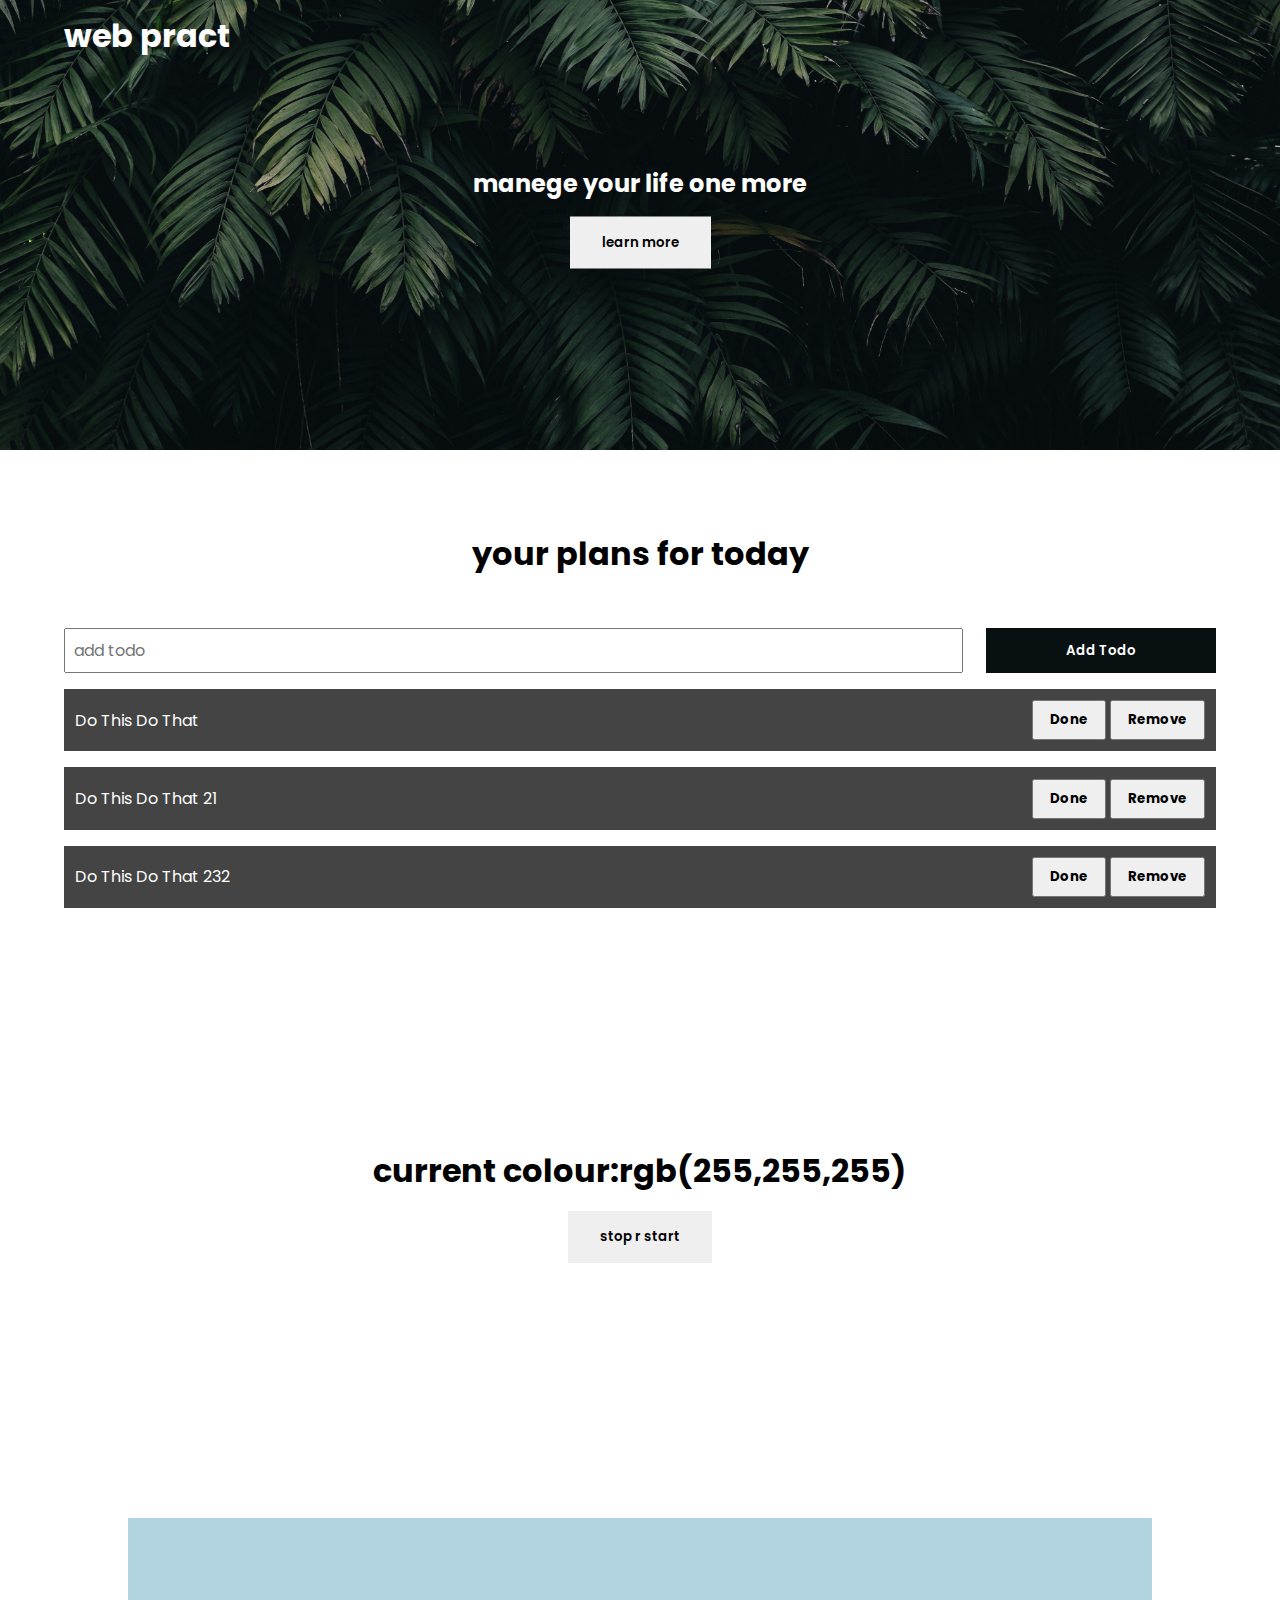
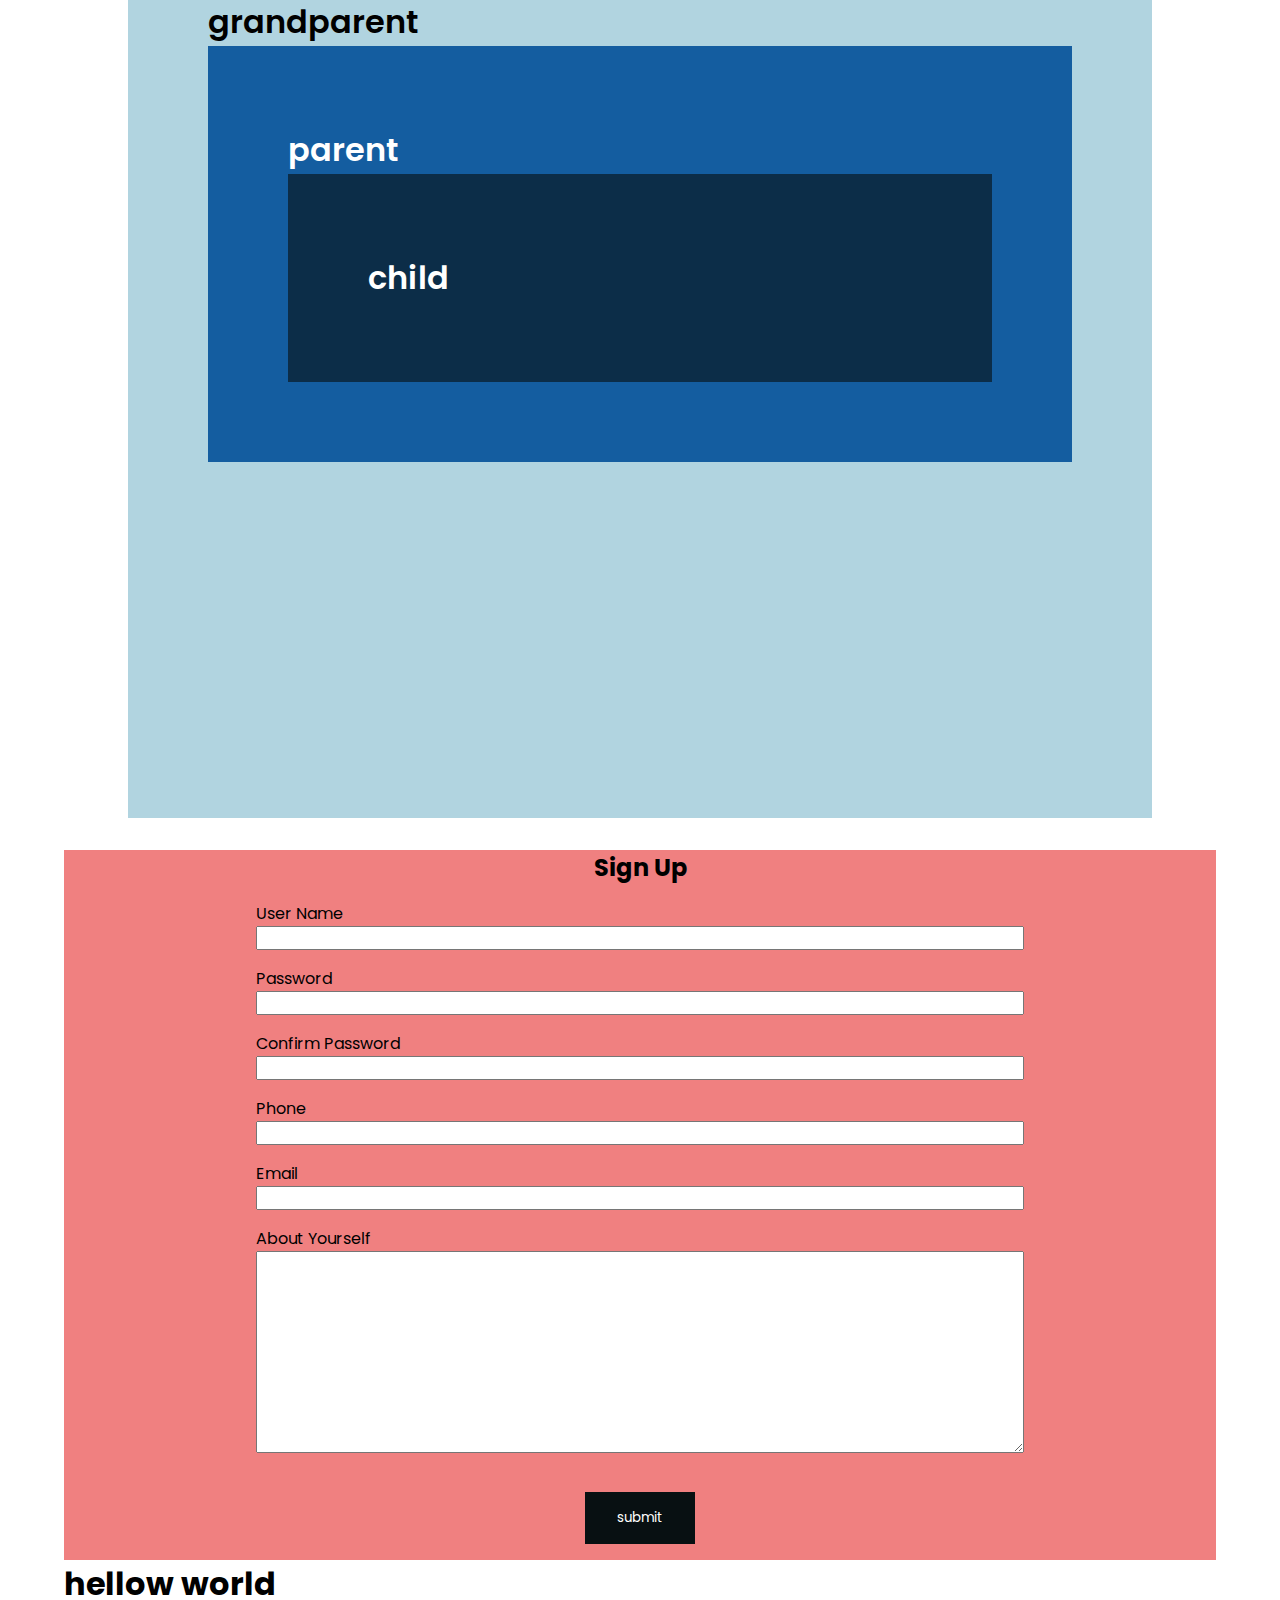
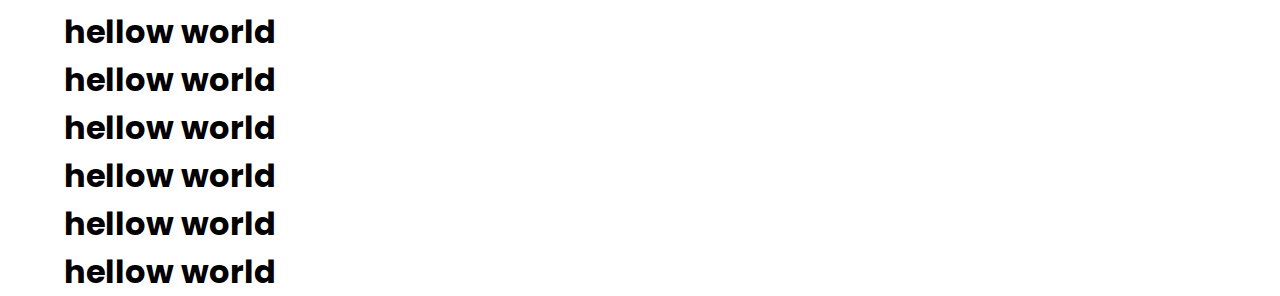
<file: index.html>
<!DOCTYPE html>
<html lang="en">
<head>
    <meta charset="UTF-8">
    <meta http-equiv="X-UA-Compatible" content="IE=edge">
    <meta name="viewport" content="width=device-width, initial-scale=1.0">
    <title>Document</title>
    <!-- <link rel="stylesheet" href="/index.css"> -->
    <link rel="stylesheet" href="index.css">


    <!-- <script src="index.js" defer></script> -->
    <!-- <script src="./to_do.js" defer></script> -->
    <script src="./random colour.js" defer></script>

  
</head>
<body>
    <header class="header">
        <nav class= "nav container">
            <h1>web pract</h1>
            <!-- <ul class="nav-items">
                <li class="nav-itm"><a href="./contact.html">Home</a></li>
                <li class="nav-itm"><a href="">Todo</a></li>
                <li class="nav-itm"><a href="">Sign Up</a></li>
            </ul> -->
        </nav>
        <div class="headline">
            <h2 id="main-heading">manege your life <span>one more</span></h2>
            <button class="btn btn-headline"  >learn more</button>
        </div>
    </header>

    <section class="todo-section container">
        <h1>your plans for today</h1>
        <form class="form-todo">
            <input type="text" placeholder="add todo" required>
            <input type="submit" value="Add Todo" class="btn">
        </form>
        <ul class="todo-list">
            <li>
                <span class="text">Do This Do That</span>
                <div>
                    <button class="todo-btn done">Done</button>
                    <button class="todo-btn remove">Remove</button>
                </div>
            </li>
        </ul>
        <ul class="todo-list">
            <li>
                <span class="text">Do This Do That 21</span>
                <div>
                    <button class="todo-btn done">Done</button>
                    <button class="todo-btn remove">Remove</button>
                </div>
            </li>
        </ul><ul class="todo-list">
            <li>
                <span class="text">Do This Do That  232</span>
                <div>
                    <button class="todo-btn done">Done</button>
                    <button class="todo-btn remove">Remove</button>
                </div>
            </li>
        </ul>
    

    </section>
    <section class="random container">
        <div class="boxing">
            <h1> current colour:<span class="box">rgb(255,255,255)</span> </h1>
            <button class="btn btn-headline " id="change">stop r start</button>
        </div>

    </section>
    <!-- event bubling   -->
    <section class="events ">
        <div class="grandparent boxes">
            grandparent
            <div class="parent boxes">
                parent
                <div class="child boxes">child</div>
            </div> 
        </div>
    </section>
    <section class="sec-signup container">
        <h2>Sign Up</h2>
        <form class="signup-form">
            <div class="form-group">
                <label for="username">User Name</label>
                <input type="text" name="username" id="username">
            </div>
            <div class="form-group">
                <label for="password">Password</label>
                <input type="password" name="password" id="password">
            </div>
            <div class="form-group">
                <label for="confirmpassword">Confirm Password</label>
                <input type="text" name="confirmpassword" id="confirmpassword">
            </div>
            <div class="form-group">
                <label for="Phone">Phone</label>
                <input type="text" name="Phone" id="Phone">
            </div>
            <div class="form-group">
                <label for="Email">Email</label>
                <input type="text" name="Email" id="Email">
            </div>
            <div class="form-group">
                <label for="About">About Yourself</label>
                <textarea name="About" id="About" cols="30" rows="10"></textarea>
            </div>    
        </form>
        <button type="submit" class="btn btn-signup form-group">submit</button>
    </section>
    <!-- <script src="/22_closures.js"></script>// -->

    <section id="callbacks" class="container">
        <h1 class="heading1">hellow world</h1>
        <h1 class="heading2">hellow world</h1>
        <h1 class="heading3">hellow world</h1>
        <h1 class="heading4">hellow world</h1>
        <h1 class="heading5">hellow world</h1>
        <h1 class="heading6">hellow world</h1>
        <h1 class="heading7">hellow world</h1>
    </section>
</body>
</html>
</file>
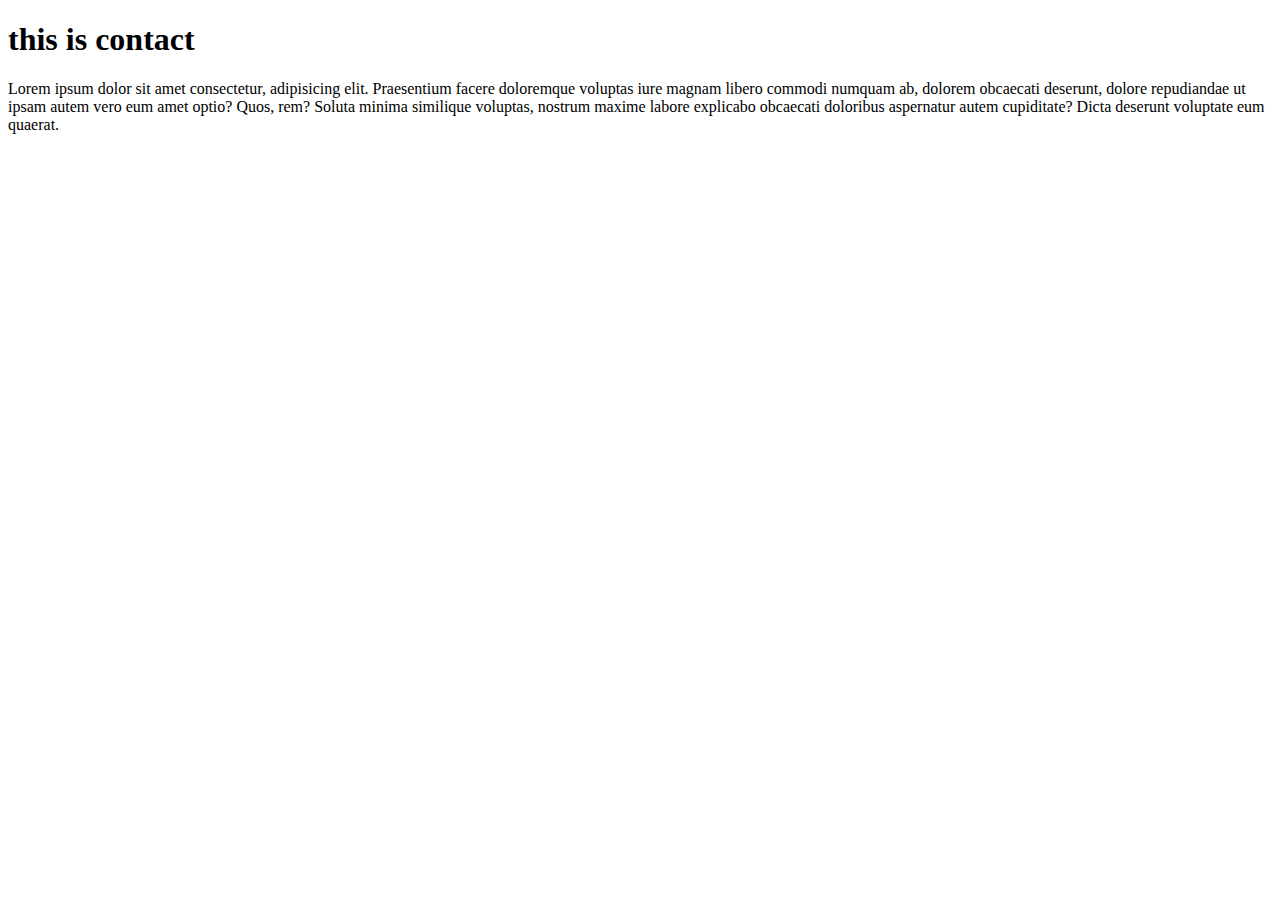
<file: contact.html>
<!DOCTYPE html>
<html lang="en">
<head>
    <meta charset="UTF-8">
    <meta name="viewport" content="width=device-width, initial-scale=1.0">
    <title>Document</title>
</head>
<body>
    <h1>this is contact</h1>
    <p class="para">Lorem ipsum dolor sit amet consectetur, adipisicing elit. Praesentium facere doloremque voluptas iure magnam libero commodi numquam ab, dolorem obcaecati deserunt, dolore repudiandae ut ipsam autem vero eum amet optio? Quos, rem? Soluta minima similique voluptas, nostrum maxime labore explicabo obcaecati doloribus aspernatur autem cupiditate? Dicta deserunt voluptate eum quaerat.</p>
</body>
</html>
</file>
<file: index.css>
@import url('https://fonts.googleapis.com/css2?family=Poppins:wght@200;300;400;600&display=swap');


*{
    margin: 0;
    padding: 0;
    font-family: 'Poppins', sans-serif;
    box-sizing: border-box;
}
a{
    color:white;
    text-decoration: none;
}
.header{
    height: 50vh;
    /* background-color: #444; */
    background-image: url(bgimage.jpg);
    background-position: center;
    background-repeat: no-repeat;
    background-size: cover;
    color: white;
    position: relative;
}

.container{
    max-width: 1200px;
    width: 90%;
    margin: auto;

}

.nav{
    display: flex;
    min-height: 8vh;
    justify-content: space-between;
    align-items: center;
}

.nav-items{
    width: 40%;
    display: flex;
    list-style-type: none;
    justify-content: space-between;
}

.headline{
    position: absolute;
    top:50%;
    left:50%;
    transform: translate(-50%,-50%);
    text-align: center;
}

.btn{
    outline: none;
    border: none;
    cursor: pointer;
    display: inline-block;
}

.btn-headline{
    padding: 1rem 2rem;
    margin: 1rem;
    font-weight: 600;
}

.todo-section{
    margin-top: 5rem;
    text-align: center;
}

.bg-dark{
    background: lightgoldenrodyellow;
}

.form-todo{
    min-height: 5vh;
    display: flex;
    justify-content: space-between;
    margin-top: 50px;
}

.form-todo input{
    min-height:100% ;

}

.form-todo input[type="text"]{
    width: 78%;
    padding: .5rem;
    font-size: 1rem;
    font-weight: 400;
}

.form-todo input[type="submit"]{
    width: 20%;
    color: white;
    font-weight: 600;
    background: #081012;
}

.todo-list{
    text-align: left;
    font-size: 1rem;
    list-style-type: none;
    color: white;
}

.todo-list li{
    padding: 0.7rem;
    background: #444;
    margin-top: 1rem;
    text-transform: capitalize;
    display: flex;
    justify-content: space-between;
    align-items: center;
}
.sec-signup{
    margin-top: 5rem;
    text-align: center;
    margin-top: 2rem;
    background: lightcoral;

}
.todo-btn{
    padding: .5rem 1rem;
    font-weight: bold;
    cursor: pointer;
}

.form-group{
    margin: 1rem;
}

.signup-form{
    max-width: 800px;
    width: 95%;
    margin: auto;
    text-align: left;
}

.signup-form label{
    display: block;
}
.signup-form input{
    display: block;
    width: 100%;
}
.signup-form textarea{
    width: 100%;
}
.btn-signup {
    background: #081012;
    color: #fff;
    padding: 1rem 2rem;
}


/* project 1random */
.random{
    margin: 5rem auto;
    display: flex;
    justify-content: center;
    align-items: center;
    text-align: center;
    height: 50vh;
}

/* event bubling/ */
.events{
    display: flex;
    justify-content: center;
    align-items: center;
    height: 100vh;
    width: 80%;
    margin: auto;
}

.boxes{
    min-width: 100%;
    min-height: 100%;
    padding: 5rem;
    color: white;
    font-weight: 600;
    font-size: 2rem;
    cursor: pointer;
}
.grandparent{
    background: #b1d4e0;
    color: black;
}
.parent{
    background: #145da0;
}
.child{
    background: #0c2d48;
}
</file>
